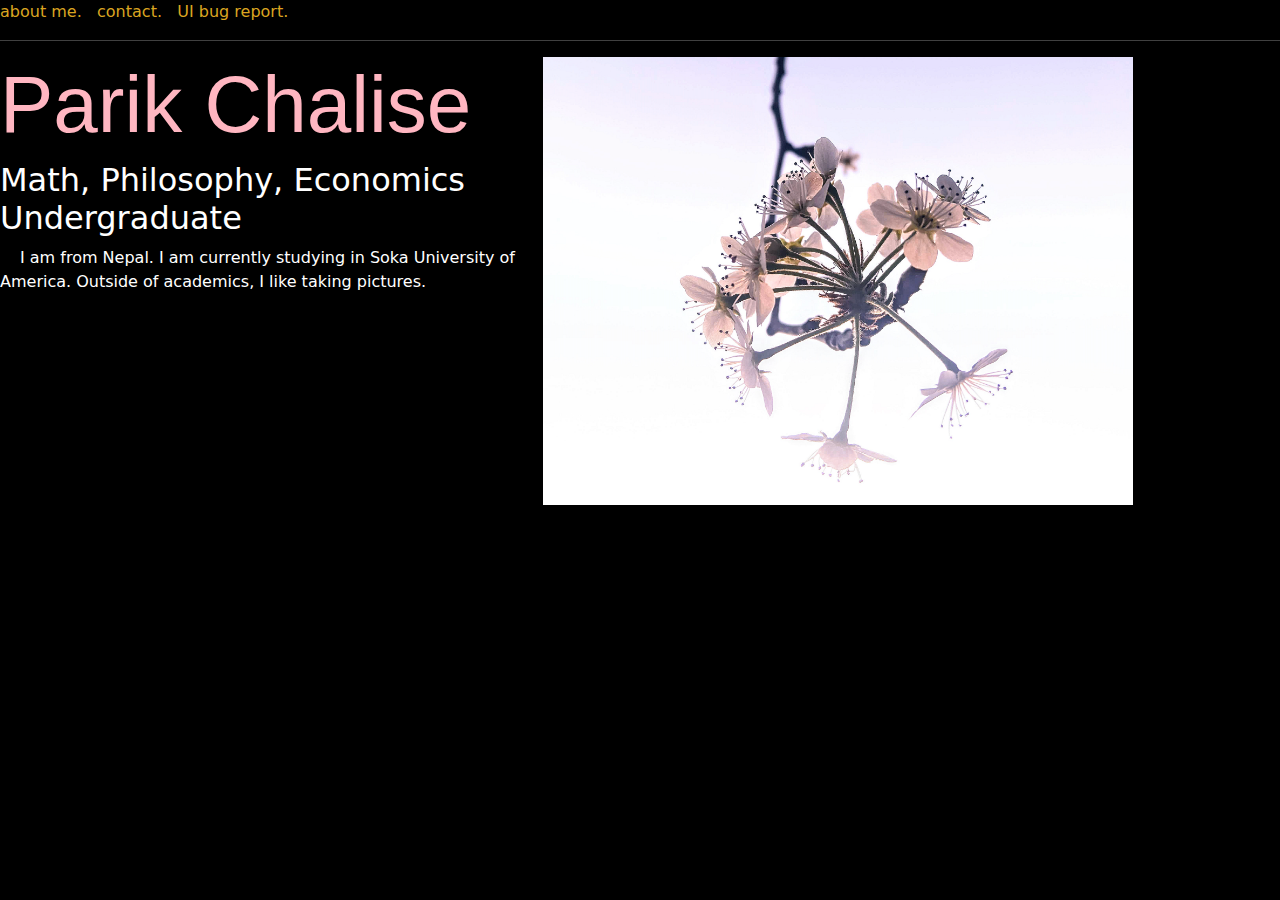
<file: index.html>
<html>
	<head>
		<title>
			Parik Chalise
		</title>
			
		<link rel = "stylesheet"
				type = "text/css"
				href = "bootstrap.css"
			/>
		
		<link rel = "stylesheet"
				type = "text/css"
				href = "styles.css"
			/>
		
		<script src=" http://code.jquery.com/jquery-1.11.3.min.js"></script>

		
	</head>

	<body>
		<a href = "about.html">
			about me.
		</a>
		&nbsp;
		<a href = "contact.html" class = "newlink">
			contact.
		</a>
		&nbsp;
		<a href = "bugs.html" class = "newlink">
			UI bug report.
		</a>
		<hr></hr>
<div class = "sylesheet">		
<div class ="row">
	<div class ="col-md-5">
	
		<h1 class = "head" id="title" onclick="sayGoodbye()"> Parik Chalise </h1>
		<h2>Math, Philosophy, Economics Undergraduate</h2>
		<p>
		<span class = "indent"> I </span> am from Nepal. I am currently studying in Soka University of America. Outside of academics, I like taking pictures.
		</p>
	</div>
	<div class = "col-md-7">
		<a href= "flower.jpg">
		<img 
		src ="flower.jpg"
		width = "80%"
		/>
		</a>
	</div>	
</div>
</div>
	</body>

<script type="text/javascript">
    function sayGoodbye(){
        $("#title").html("Don't touch me!");
        $("#title").click(function () {
            $("#title").html("Parik Chalise");
            $("#title").off("click");
        });
    };
</script>

</html>
</file>
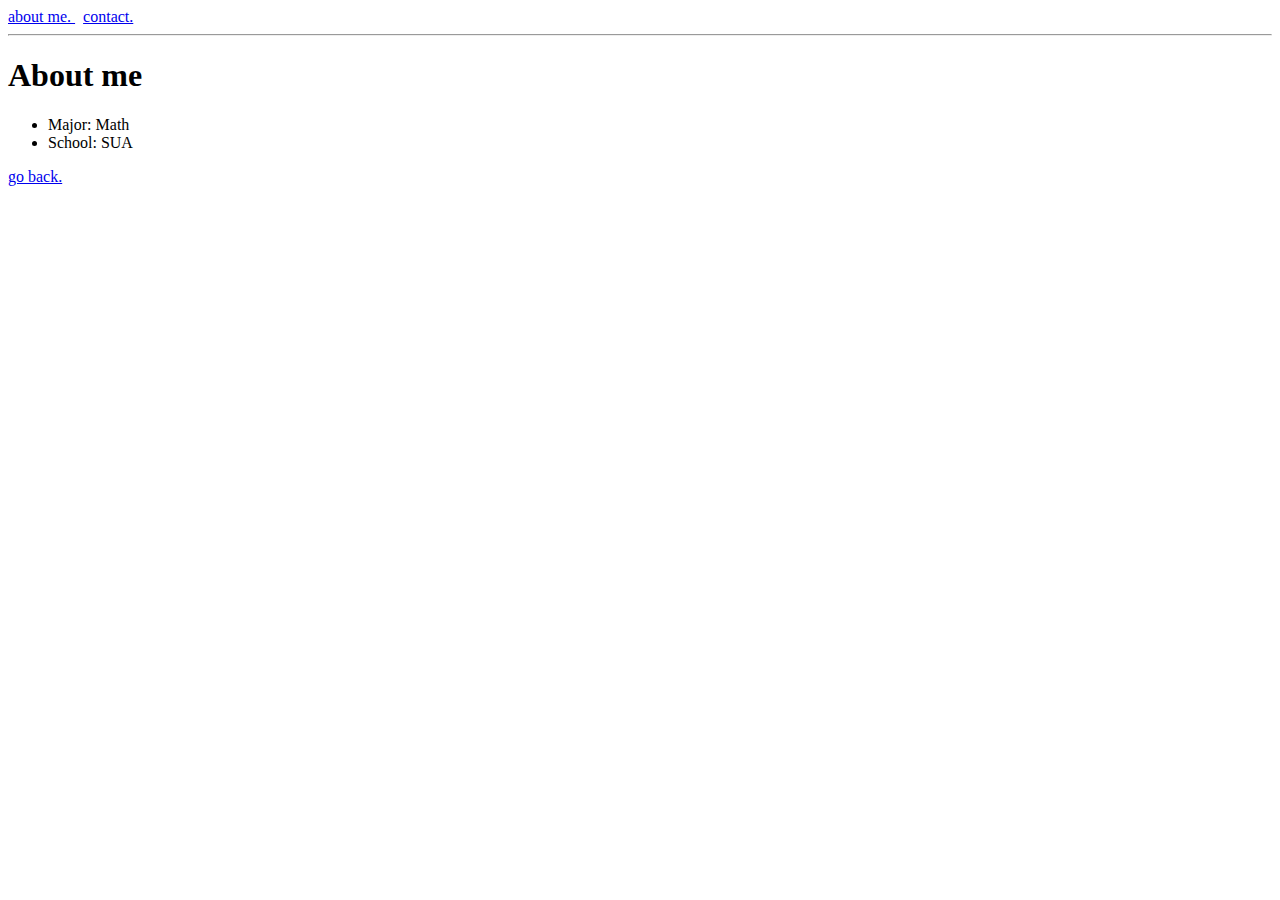
<file: about.html>
<html>
	<head>
		<title>
			Parik Chalise
		</title>
	</head>

	<body>

		<a href = "about.html">
			about me.
		</a>
		&nbsp;
		<a href = "contact.html">
			contact.
		</a>

		<hr></hr>


		<h1>
		About me
		</h1>
		<ul>
			<li> Major: Math </li>
			<li> School: SUA </li>
		</ul>
		<a href = "index.html">
			go back.
		</a>
	</body>
</html>
</file>
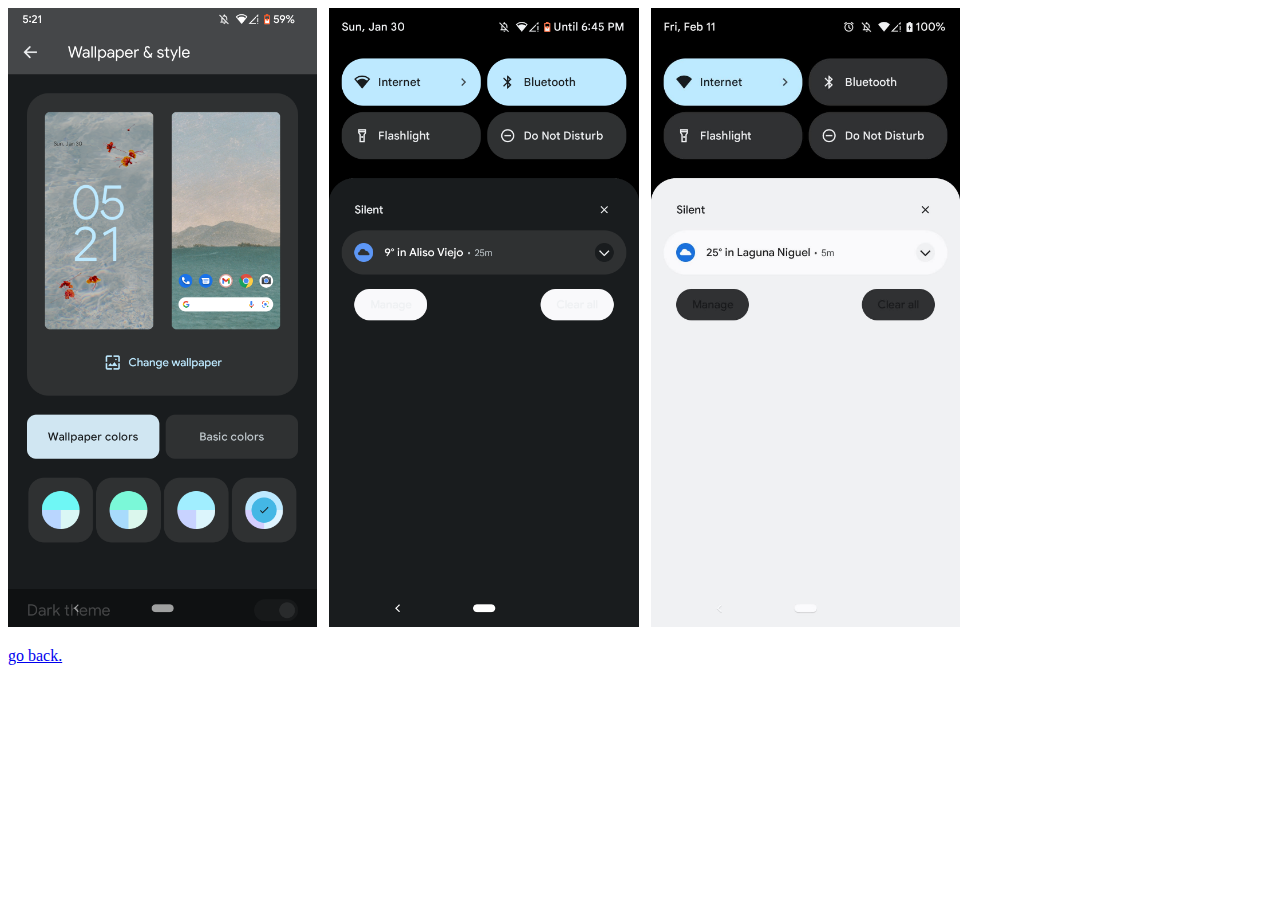
<file: bugs.html>
<html>
<head>
</head>
<title>
</title>
<body>
<img src = "s1.png" height = "70%" caption = "walpaper">
		&nbsp;

<img src = "s2.png" height = "70%" label = "with battery saver">
		&nbsp;

<img src = "s3.jpg" height = "70%" label = "without battery saver">
<p>
<a href = "index.html">
			go back.
		</a>		
</p>
</body>

</html>
</file>
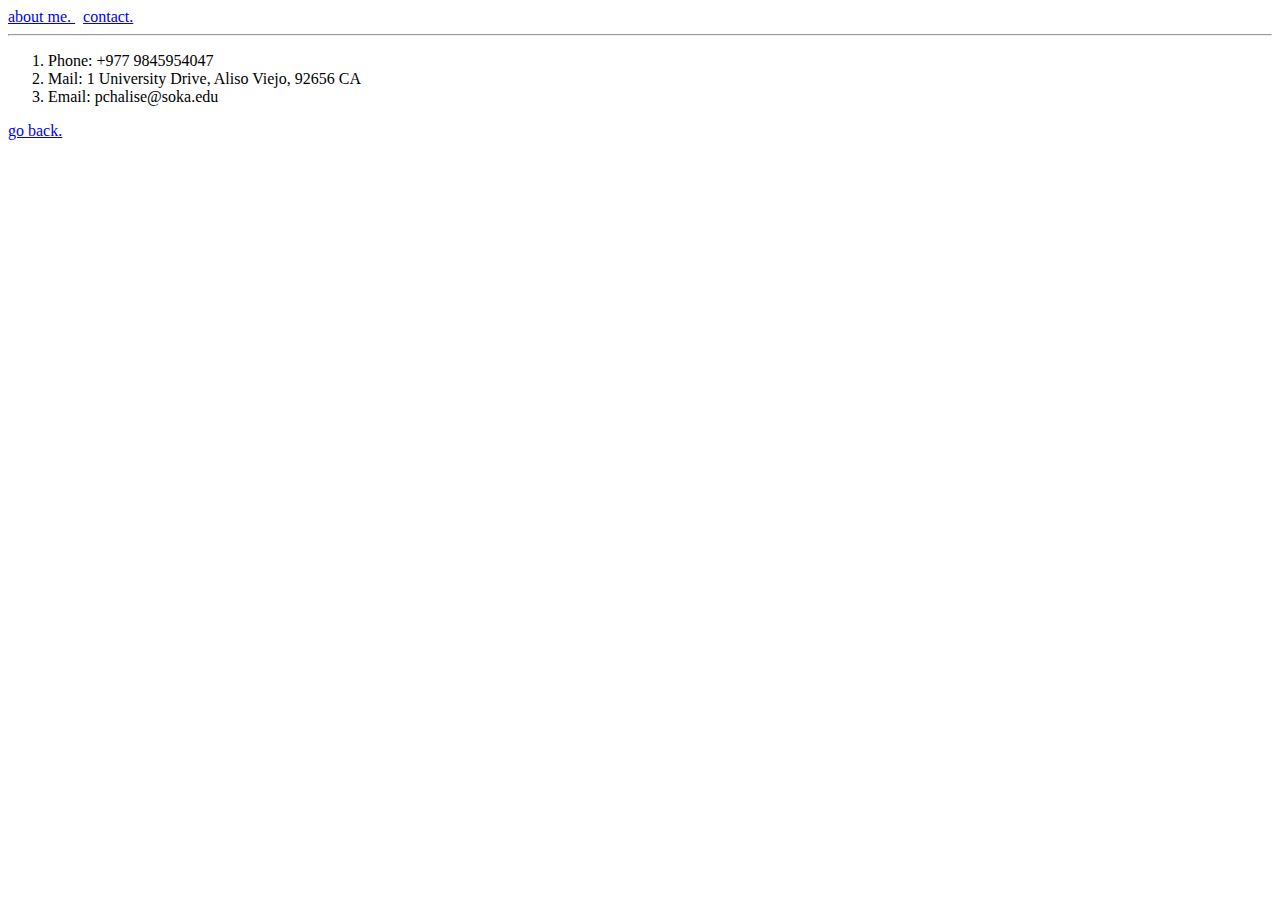
<file: contact.html>
<html>
	<head>
		<title>
			Parik Chalise
		</title>
	</head>

	<body>

		<a href = "about.html">
			about me.
		</a>
		&nbsp;
		<a href = "contact.html">
			contact.
		</a>

		<hr></hr>

		<p>
			<ol>
				<li>
					Phone:
					+977 9845954047
				</li>
				<li>
					Mail: 1 University Drive, Aliso Viejo, 92656 CA
				</li>
				<li>
					Email: pchalise@soka.edu
				</li>
			</ol>
		</p>
		<a href = "index.html">
			go back.
		</a>
	</body>
</html>
</file>
<file: styles.css>
@media (min-width: 1000px){

	.head{
		font-family: sans-serif;
		font-size: 60pt;
		color: lightpink;
		}
		
	body{
		background: black;
		color:  white;
		}
	}
	
	a{
		color: goldenrod;
		text-decoration: none;
		}
		
	a:hover{
		color: orange;
		}

	.newlink:hover{
		color: red;
		}


.indent{
	margin-left: 20px;
	}

/** to change the font style in undefined conditions */


@media(min-width:  750px){
	.column{
		display : inline-block;
		width:  750px;
		}
	}	
	
@media (max-width: 1000px){
	.head{
		font-family: sans-serif;
		font-size: 60pt;
		color: brown;
		}
</file>
